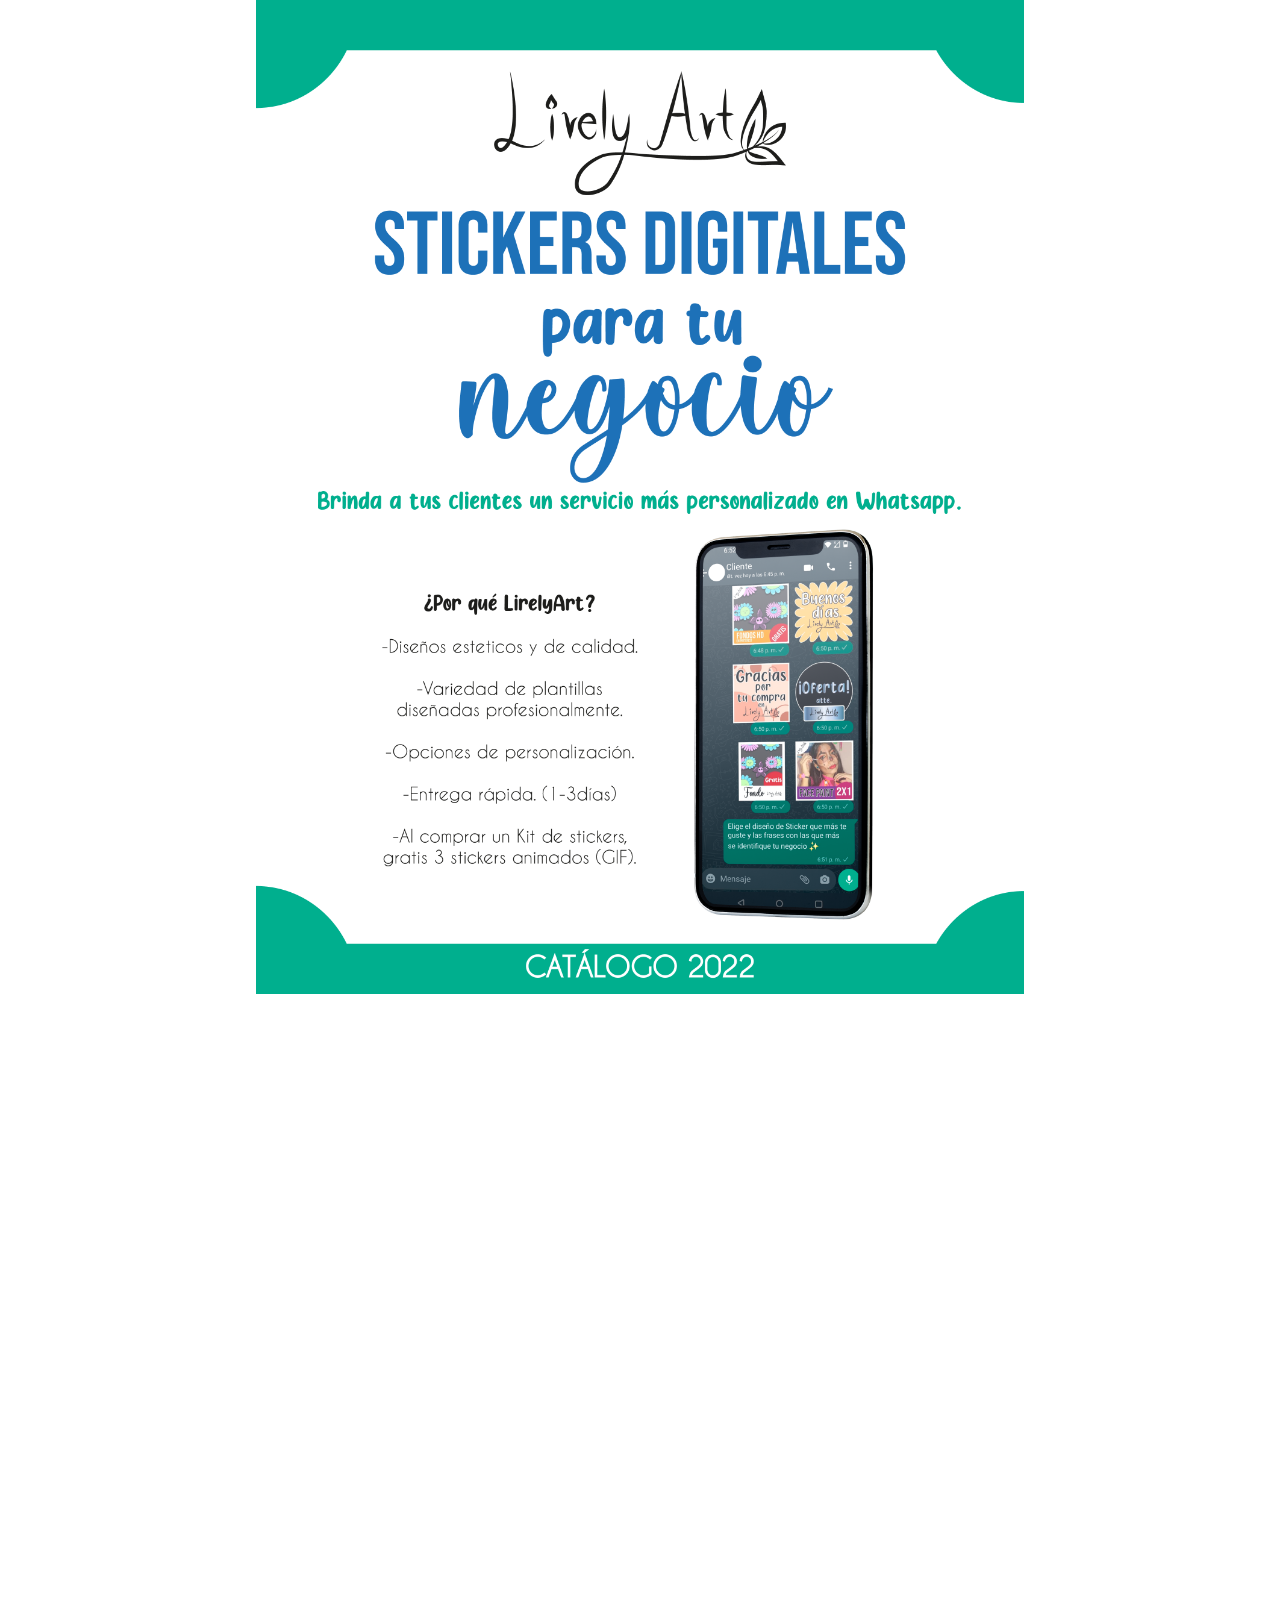
<file: catalogo.html>
<!DOCTYPE html>
<html lang="en">
<head>
    <meta charset="UTF-8">
    <meta http-equiv="X-UA-Compatible" content="IE=edge">
    <meta name="viewport" content="width=device-width, initial-scale=1.0">
    <link rel="stylesheet" href="css/imgpdf.css">
    <link href="https://unpkg.com/aos@2.3.1/dist/aos.css" rel="stylesheet">
    <title>CATALOGO STICKERS 2022</title>
</head>
<body>

<div class="principal-content">
    <ul class="list-img">
        <li><img src="catalogo/Página-01.png" alt=""></li>
        <li data-aos="fade-right"><img src="catalogo/Página-02.png" alt=""></li>
        <li data-aos="fade-left"><img src="catalogo/Página-03.png" alt=""></li>
        <li data-aos="fade-right"><img src="catalogo/Página-04.png" alt=""></li>
        <li data-aos="fade-left"><img src="catalogo/Página-05.png" alt=""></li>
        <li data-aos="fade-right"><img src="catalogo/Página-06.png" alt=""></li>
        <li data-aos="fade-left"><img src="catalogo/Página-07.png" alt=""></li>
        <li data-aos="zoom-in"><img src="catalogo/Página-08.png" alt=""></li>
    </ul>
</div>

<script src="https://unpkg.com/aos@2.3.1/dist/aos.js"></script>
<script>
    AOS.init();
  </script>
</body>
</html>
</file>
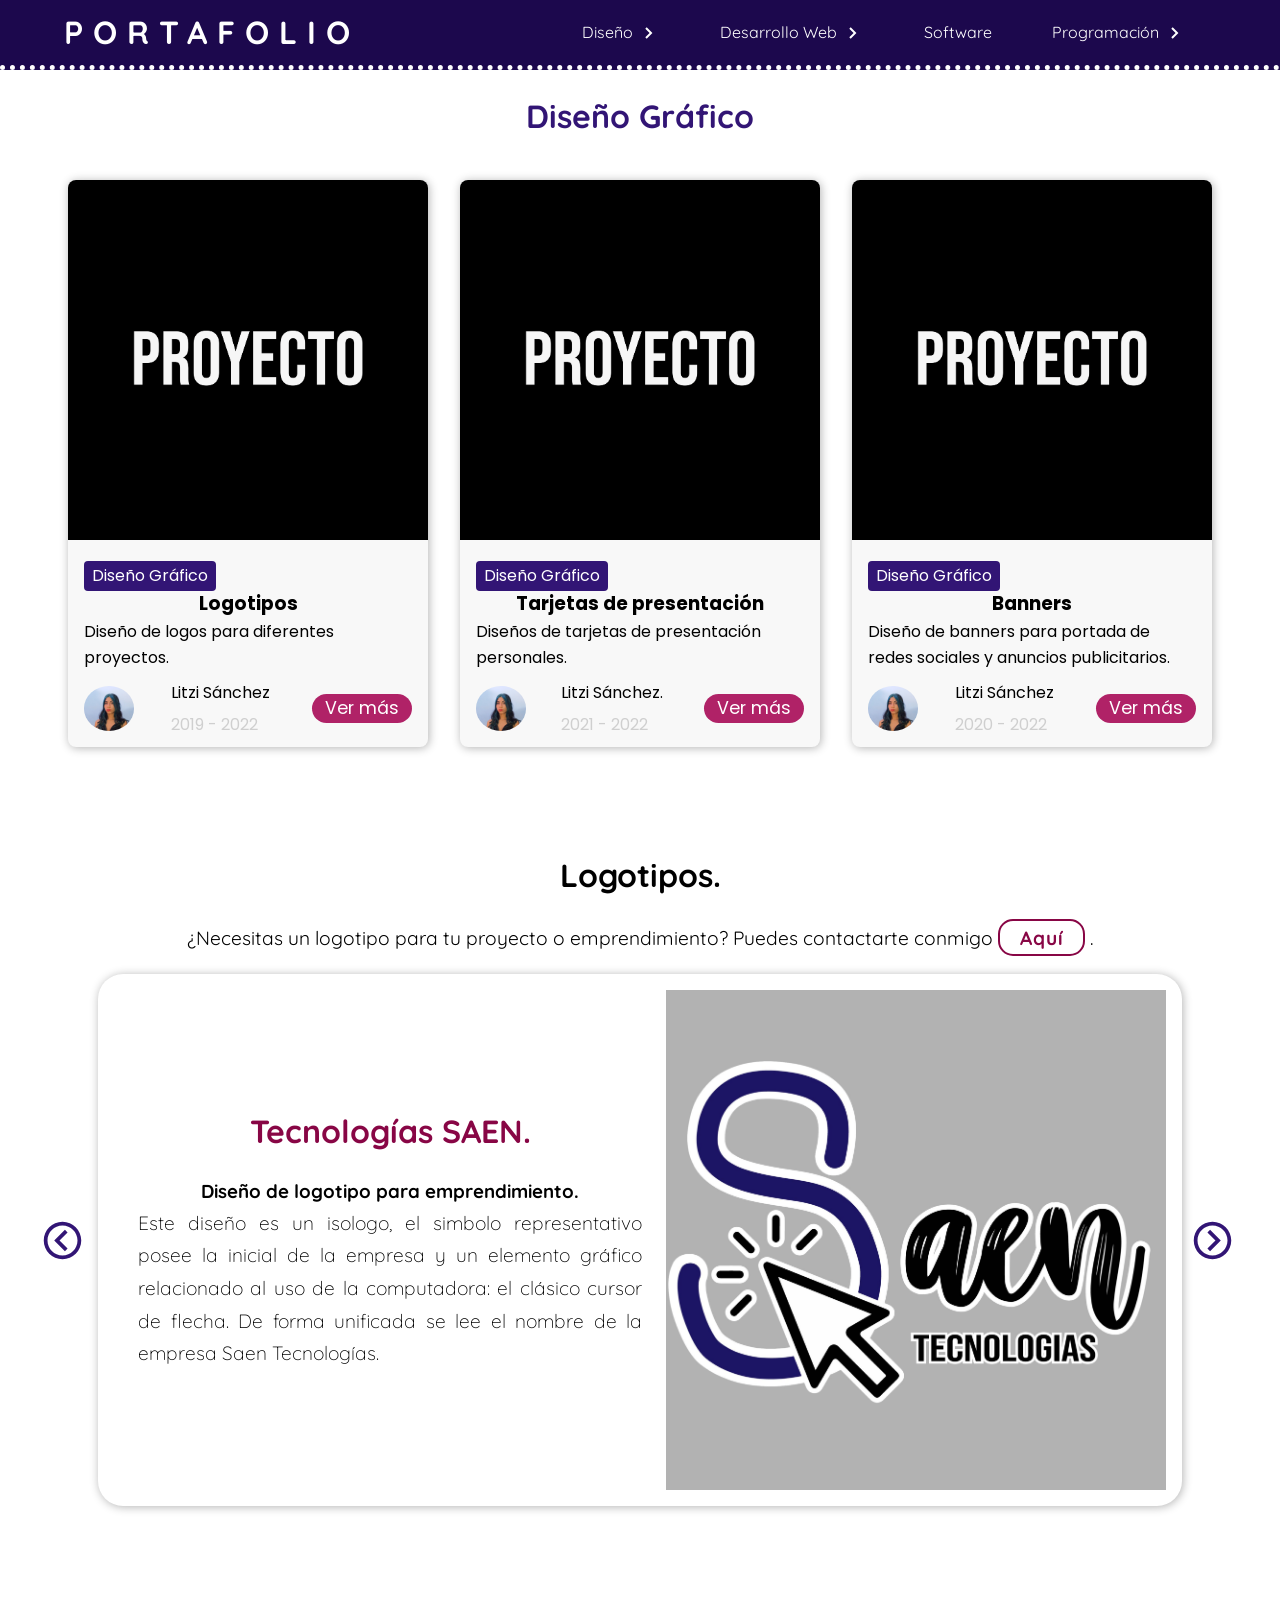
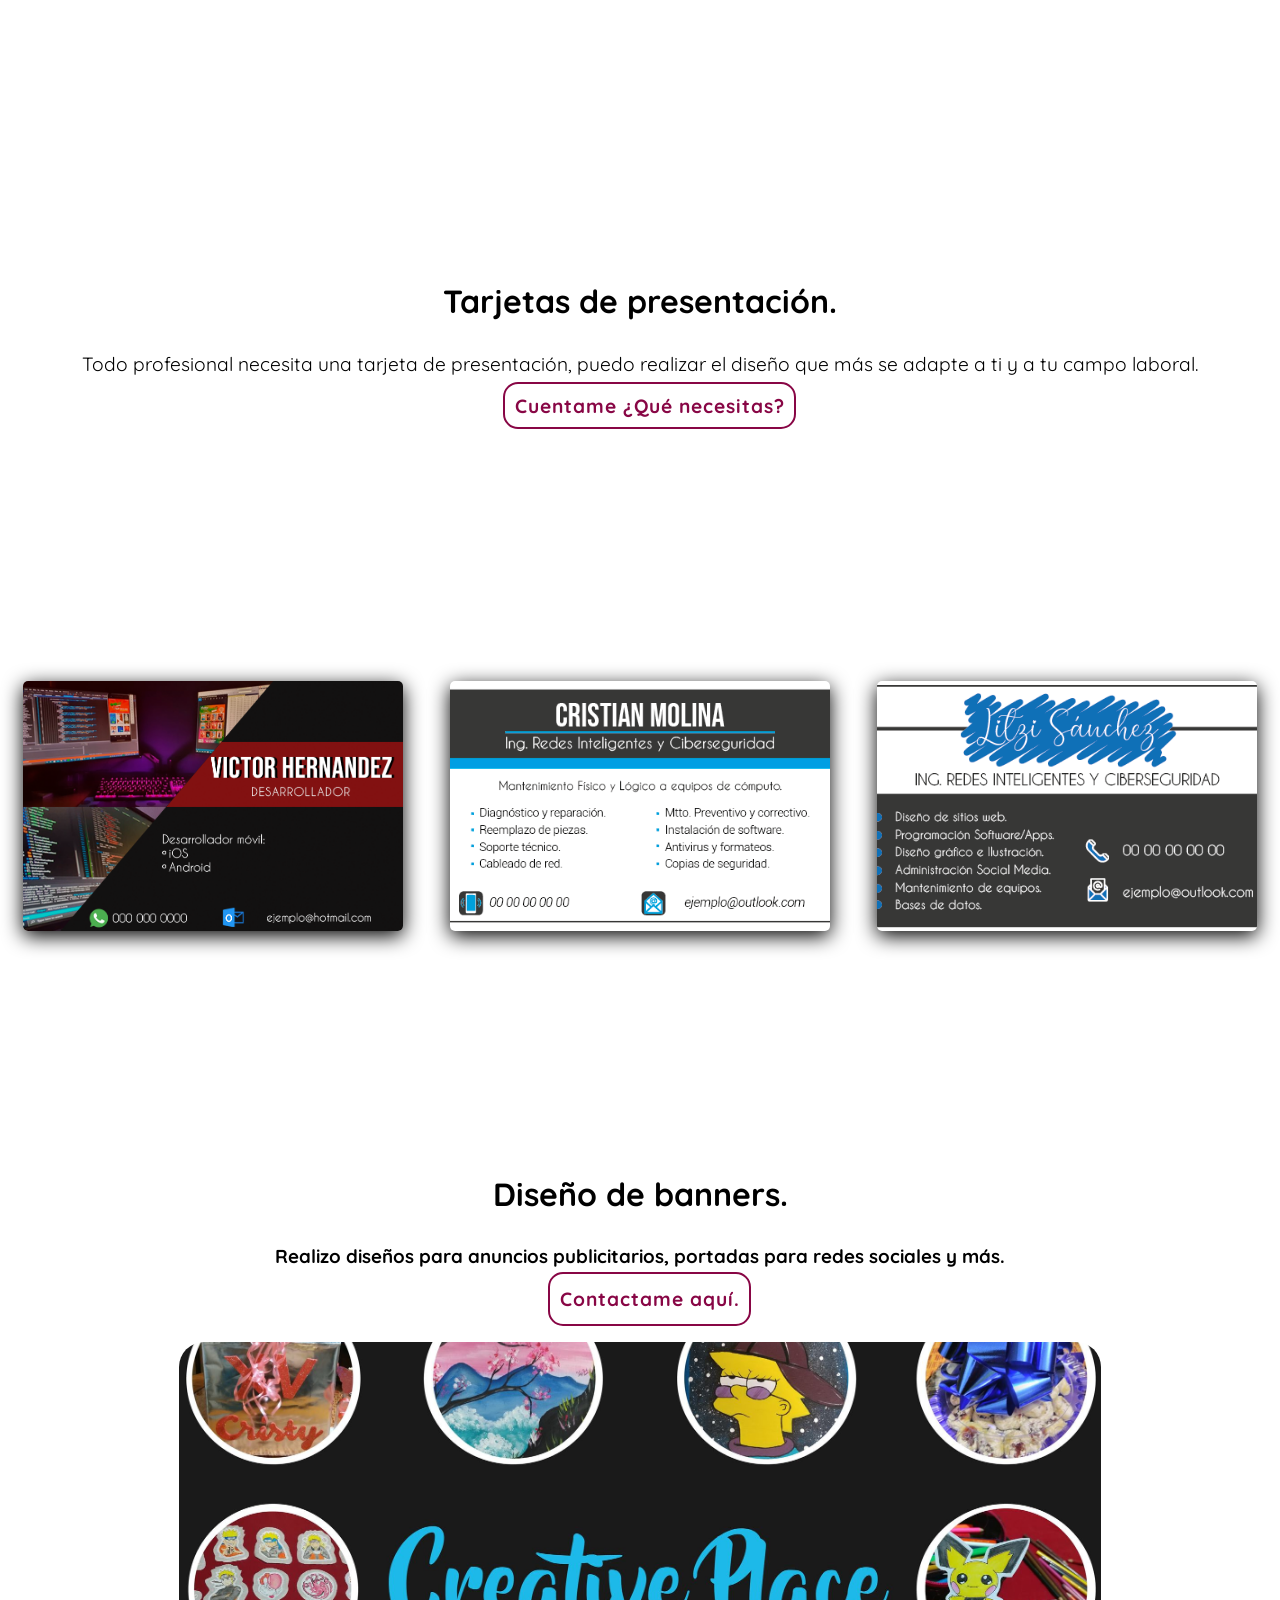
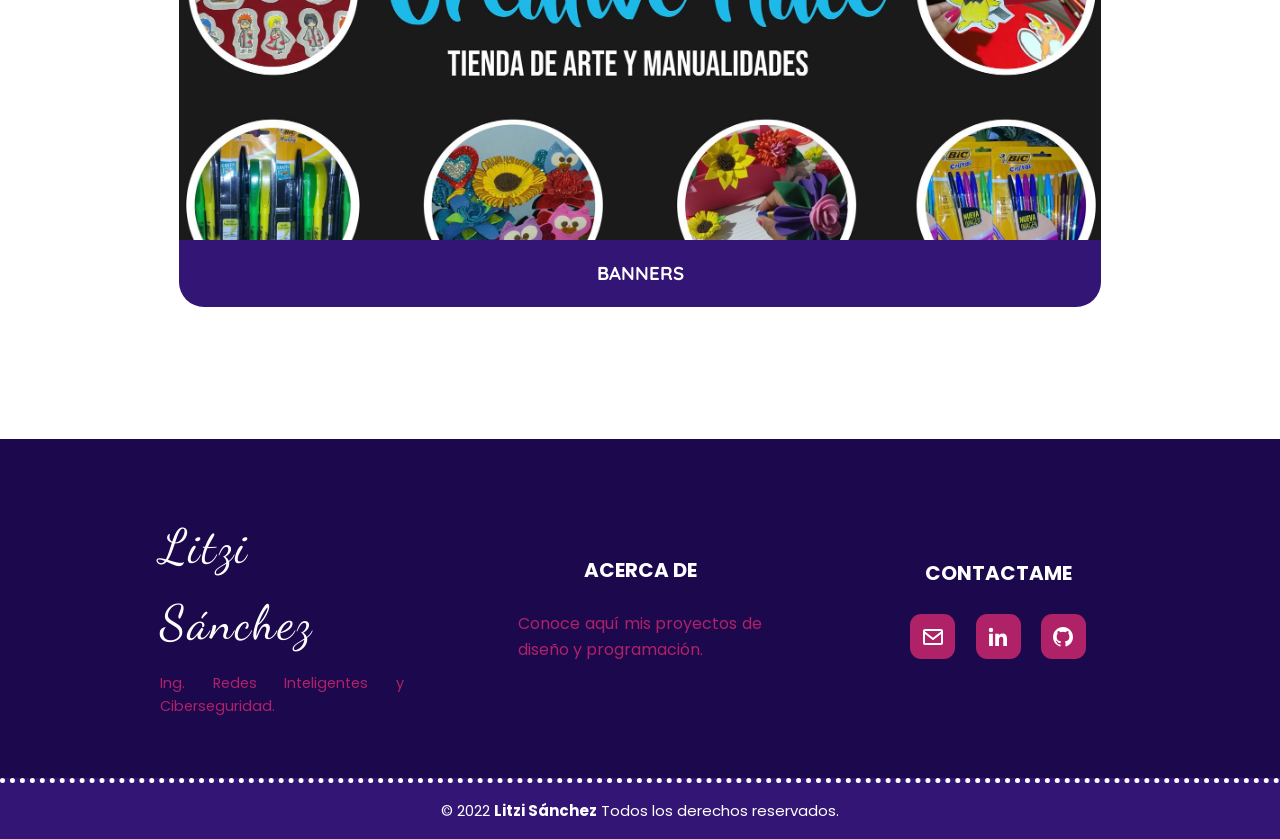
<file: diseno_grafico.html>
<!DOCTYPE html>
<html lang="en">
<head>
    <meta charset="UTF-8">
    <meta http-equiv="X-UA-Compatible" content="IE=edge">
    <meta name="viewport" content="width=device-width, initial-scale=1.0">
    <link rel="shortcut icon" href="icons/home-heart.svg" type="image/x-icon">
    <link rel="stylesheet"href="https://cdnjs.cloudflare.com/ajax/libs/animate.css/4.1.1/animate.min.css"/>  <!-- Libreria de anime CSS -->
    <link rel="stylesheet" href="css/normalize.css"> <!-- Fichero para normalizar estilos entre navegadores -->
    <link rel="stylesheet" href="css/style_menu.css">
    <link rel="stylesheet" href="css/style.css">
    <link rel="stylesheet" href="css/style_footer.css">
    <link rel="stylesheet" href="css/card.css">
    <link rel="stylesheet" href="css/slider.css">
    <link rel="stylesheet" href="css/flicard.css">
    <title>Litzi Sánchez</title>
</head>
<body>
    <!-- Menu pricipal -->
    <nav class="menu">
        <section class="menu_container">
            <a href="index.html"><h1 class="menu_logo">PORTAFOLIO</h1></a>

            <ul class="menu_links">
    
                <li class="menu_item menu_item--show">
                    <a href="#" class="menu_link">Diseño<img src="icons/down-arrow.svg" alt="" class="menu_arrow"> </a>
                    <ul class="menu_nesting">
                        <li class="menu_inside">
                            <a href="diseno_grafico.html" class="menu_link menu_link--inside">Gráfico</a>
                        </li>
                        <li class="menu_inside">
                            <a href="#" class="menu_link menu_link--inside">Ilustración</a>
                        </li>
                        <li class="menu_inside">
                            <a href="#" class="menu_link menu_link--inside">User Interface</a>
                        </li>
                    </ul>
                </li>
    
                <li class="menu_item menu_item--show">
                    <a href="#" class="menu_link">Desarrollo Web <img src="icons/down-arrow.svg" alt="" class="menu_arrow"></a>
                    <ul class="menu_nesting">
                        <li class="menu_inside">
                            <a href="#" class="menu_link menu_link--inside">Aprende con Leo</a>
                        </li>
                        <li class="menu_inside">
                            <a href="#" class="menu_link menu_link--inside">BPTamps Automotriz</a>
                        </li>
                        <li class="menu_inside">
                            <a href="#" class="menu_link menu_link--inside">TMAT3 Robotica</a>
                        </li>
                    </ul>
                </li>

                <li class="menu_item">
                    <a href="#" class="menu_link">Software</a>
                    <ul class="menu_nesting">
                        <li class="menu_inside">
                            <a href="#" class="menu_link menu_link--inside">Desktop</a>
                        </li>
                        <li class="menu_inside">
                            <a href="#" class="menu_link menu_link--inside">App Móvil</a>
                        </li>
                    </ul>
                </li>

                <li class="menu_item menu_item--show">
                    <a href="#" class="menu_link">Programación <img src="icons/down-arrow.svg" alt="" class="menu_arrow"></a>
                    <ul class="menu_nesting">
                        <li class="menu_inside">
                            <a href="#" class="menu_link menu_link--inside">Vex V5</a>
                            <a href="#" class="menu_link menu_link--inside">Python</a>
                        </li>
                        </li>
                    </ul>
                </li>

            </ul>
            <div class="menu_hamburguer">
                <img src="icons/menu.svg" alt="" class="menu_img">
            </div>
        </section>
    </nav>

<!-- Cards con enlace a los proyectos-->
<section class="contenido">
    <H1 class="animate__animated animate__zoomIn">Diseño Gráfico</H1>
    <div class="card-wrap">
    <!-- Opc1 -->
        <article class="card">
            <header class="header-card">
                <img src="img/Ejemplos-01.png" alt="">
            </header>
            <footer class="footer-card">
                <div class="categoria-card">
                    <span>Diseño Gráfico</span>
                    <div class="texto-card">
                        <h3>Logotipos</h3>
                        <p>Diseño de logos para diferentes proyectos.</p>
                    </div>
                    <div class="perfil-card">
                        <div class="img-perfil-card">
                            <img src="img/me.jpg" alt="">
                        </div>
                        <div class="text-perfil-card">
                            <span>Litzi Sánchez</span>
                            <span>2019 - 2022</span>
                        </div>
                        <a href="#logotipos" class="btn_card"> Ver más</a>
                    </div>
                </div>
            </footer>
        </article>
        <!-- Opc 2 -->
        <article class="card">
            <header class="header-card">
                <img src="img/Ejemplos-01.png" alt="">
            </header>
            <footer class="footer-card">
                <div class="categoria-card">
                    <span>Diseño Gráfico</span>
                    <div class="texto-card">
                        <h3>Tarjetas de presentación</h3>
                        <p>Diseños de tarjetas de presentación personales.</p>
                    </div>
                    <div class="perfil-card">
                        <div class="img-perfil-card">
                            <img src="img/me.jpg" alt="">
                        </div>
                        <div class="text-perfil-card">
                            <span>Litzi Sánchez.</span>
                            <span>2021 - 2022</span>
                        </div>
                        <a href="#tarjetas" class="btn_card"> Ver más</a>
                    </div>
                </div>
            </footer>
        </article>
        <!-- Opc 3 -->
        <article class="card">
            <header class="header-card">
                <img src="img/Ejemplos-01.png" alt="">
            </header>
            <footer class="footer-card">
                <div class="categoria-card">
                    <span>Diseño Gráfico</span>
                    <div class="texto-card">
                        <h3>Banners</h3>
                        <p>Diseño de banners para portada de redes sociales y anuncios publicitarios.</p>
                    </div>
                    <div class="perfil-card">
                        <div class="img-perfil-card">
                            <img src="img/me.jpg" alt="">
                        </div>
                        <div class="text-perfil-card">
                            <span>Litzi Sánchez</span>
                            <span>2020 - 2022</span>
                        </div>
                        <a href="#banners" class="btn_card"> Ver más</a>
                    </div>
                </div>
            </footer>
        </article>
    
    </div>
</section>

<!-- Slider de proyecto 1-->
<section class="slider" id="logotipos">
    <div class="slider_textos">
        <h1>Logotipos.</h1>
        <p>¿Necesitas un logotipo para tu proyecto o emprendimiento? Puedes contactarte conmigo <a href="index.html#contactame">Aquí</a> . </p>
    </div>
    <div class="slider__container container">
        <img src="icons/left_arrow.svg" alt="" class="slider__arrow" id="before">
    
        <section class="slider__body slider__body--show" data-id="1"> <!-- Vista1 -->
            <div class="slider__texts">
                <h2 class="title" id="principal">Tecnologías SAEN.</h2>
                <h3>Diseño de logotipo para emprendimiento.</h3>
                <p class="slider__text">
                    Este diseño es un isologo, el simbolo representativo posee la inicial de la empresa y un elemento gráfico relacionado al uso de la computadora: el clásico cursor de flecha. De forma unificada se lee el nombre de la empresa Saen Tecnologías.
                </p>
            </div>
            <figure class="slider__picture">
                <img src="img/diseno/saen-03.jpg" alt="" class="slider__img">
            </figure>
        </section>

        <section class="slider__body" data-id="2"> <!-- Vista2 -->
            <div class="slider__texts">
                <h2 class="title" id="principal">Proyecto: Aprende con Leo el Leoncito.</h2>
                <h3>Diseño de logotipo y mascota de proyecto.</h3>
                <p class="slider__text">
                    Diseño de imagotipo enfocado al ámbito de educación, esta pensado para un público infantil: la paleta de colores busca ser alergre y acorde con la mascota del proyecto, utilizando una tipografia de aspecto tierno.
                </p>
            </div>
            <figure class="slider__picture">
                <img src="img/diseno/Leo-01.jpg" alt="" class="slider__img">
            </figure>
        </section>

        <section class="slider__body" data-id="3"> <!-- Vista2 -->
            <div class="slider__texts">
                <h2 class="title">Proyecto: Loteria Mexicana AR.</h2>
                <h3>Diseño de logotipo e icono de aplicación.</h3>
                <p class="slider__text">
                    Diseño de isologo con colores tradicionales de la cultura mexicana, tipografia de estilo pixelart que incluye el icono de la aplicación de realidad aumentada desarrollado.
                </p>
            </div>
            <figure class="slider__picture">
                <img src="img/diseno/loteriaar-02.jpg" alt="" class="slider__img">
            </figure>
        </section>

        <section class="slider__body" data-id="4"> <!-- Vista3 -->
            <div class="slider__texts">
                <h2 class="title">Negocio: Lirely Art.</h2>
                <h3>Diseño de logotipo.</h3>
                <p class="slider__text">
                    El diseño de este logotipo esta integrado por trazos de un pincel digital de estilo tinta, por lo que la tipografía es original. El diseño de la i hace alusion a un pincel, y los elementos decorativos a la naturaleza lo cual es un elemento escencial en las obras de la artista.
                </p>
            </div>
            <figure class="slider__picture">
                <img src="img/diseno/LirelyArt-01.jpg" alt="" class="slider__img">
            </figure>
        </section>

        <section class="slider__body" data-id="5"> <!-- Vista4 -->
            <div class="slider__texts">
                <h2 class="title">Negocio: Miawxtore.</h2>
                <h3>Diseño de logotipo e imagen de perfil.</h3>
                <p class="slider__text">
                   En este logotipo se ha utilizado una tipografia de fuente semi-cursiva con la integración de formas como circulos y un corazon, esto para brindar mayor personalizad a la marca. Se crearon tambien los elementos graficos empleandos para la imagen del perfil. 
                </p>
            </div>
            <figure class="slider__picture">
                <img src="img/diseno/miawxtore_img.png" alt="" class="slider__img">
            </figure>
        </section>

        <img src="icons/right_arrow.svg" alt="" class="slider__arrow" id="after">
    </div>
</section>

<!-- TARJETAS GIRATORIAS Proyecto 2 -->
<section class="tarjetas" id="tarjetas">
    <div class="titulo_section">
        <h1>Tarjetas de presentación.</h1>
        <p>Todo profesional necesita una tarjeta de presentación, puedo realizar el diseño que más se adapte a ti y a tu campo laboral.</p>
        <p> <a href="">Cuentame ¿Qué necesitas?</a></p>
    </div>
    <div class="tarjetas_body">
        <div class="tarjeta">
            <div class="face front">
                <img src="img/diseno/Tarjeta3.png" alt="">
            </div>
            <div class="face back">
            <h3>2021.</h3>
                <p>Diseño con estilo tecnológico para desarrollador de aplicaciones.</p>
                <div class="link">
                    <a href="index.html#contactame">Me interesa</a>
                </div>
            </div>
        </div>
        
        <div class="tarjeta">
            <div class="face front">
                <img src="img/diseno/Tarjeta1-01.png" alt="">
            </div>
            <div class="face back">
            <h3>2022.</h3>
                <p>Diseño de estilo minimalista para profesional de servicios computacionales.</p>
                <div class="link">
                    <a href="index.html#contactame">Me interesa</a>
                </div>
            </div>
        </div>
        
        <div class="tarjeta">
            <div class="face front">
                <img src="img/diseno/Tarjeta2-01.png" alt="">
            </div>
            <div class="face back">
            <h3>2022.</h3>
                <p>Diseño creativo enfocado a servicios de tecnología.</p>
                <div class="link">
                    <a href="index.html#contactame">Me interesa</a>
                </div>
            </div>
        </div>
    </div>
   
</section>


<!-- Slider de proyecto 3 -->
<div class="aslider" id="banners">
    <h1 >Diseño de banners.</h1>
    <h3>Realizo diseños para anuncios publicitarios, portadas para redes sociales y más. </h3>
    <a href="index.html#contactame">Contactame aquí.</a>
    <div class="aslider__img position">
    </div>
    <h3 class="aslider__text"></h3>
</div>

<!-- Footer -->
    <footer class="pie-pagina">
        <div class="grupo-1">
            <div class="box">
                    <a href="index.html">
                        <h1>Litzi Sánchez</h1>
                        <p>Ing. Redes Inteligentes y Ciberseguridad.</p>
                    </a>
            </div>

            <div class="box">
                <h2>ACERCA DE</h2>
                <p>Conoce aquí mis proyectos de diseño y programación.</p>
            </div>
            
            <div class="box">
                <h2>CONTACTAME</h2>
                <div class="red-social">
                    <a href="mailto:litzi.saen@outlook.com" target="_blank"><img src="icons/email.svg" alt="correo"></a>
                    <a href="https://www.linkedin.com/in/litzi-yarely-s%C3%A1nchez-enr%C3%ADquez-a19793151/" target="_blank"><img src="icons/linkedin.svg" alt="linkedin"></a>
                    <a href="https://github.com/litzisanchez" target="_blank"><img src="icons/github.svg" alt="github"></a>
                </div>
            </div>
        </div>
        <div class="grupo-2">
            <small>&copy; 2022 <b>Litzi Sánchez</b> Todos los derechos reservados.</small>
        </div>
    </footer>

    <script src="js/menu.js"></script>
    <script src="https://unpkg.com/aos@2.3.1/dist/aos.js"></script> <!--Script de AOS e inicilaizar-->
   <script>
        AOS.init();
      </script>
    
    <script src="js/slider.js"></script>
</body>
</html>
</file>
<file: css/imgpdf.css>
*{
    margin: 0;
    padding: 0;
}
.principal-content{
    width: 100%;
    height: 100%;
    display: flex;
    flex-direction: column;
    align-items: center;
    justify-content: center;
}
.list-img{
    width: 60%;
    display: flex;
    flex-direction: column;
    align-items: center;
    justify-content: center;
}
.list-img li{
    list-style-type: none;
    padding-bottom: 1em;
}
li img{
    width: 100%;
}

@media  screen and (max-width:800px) {
    .list-img{
        width: 100%;
    }
 }
</file>
<file: css/style_menu.css>
@import url('https://fonts.googleapis.com/css2?family=Poppins:wght@200;400;700&display=swap');

body{
    font-family: 'Poppins', sans-serif;
}

.menu{
    background-color: #1c084d;
    width: 100%;
    color: #FFF;
    height: 70px;
    position: fixed;
    top: 0;
    /*position: relative;*/
    z-index: 1;
    border-bottom: 5px dotted #FFF;
}

.menu_container{
    display: flex;
    justify-content: space-between;
    align-items: center;
    width: 90%;
    max-width: 1200px;
    height: 100%;
    margin: 0 auto;
}

.menu_links{
    height: 100%;
    transition: transform .5s;
    display: flex;
}

.menu_item{
    list-style:none;
    position: relative;
    height: 100%;
    --clip: polygon(0 0, 100% 0, 100% 0, 0 0);
    --transform:rotate(-90deg);
}

.menu_item:hover{
    --clip: polygon(0 0, 100% 0, 100% 100%, 0% 100%);
    --transform:rotate(0);
}

.menu_link{
    color: #FFF;
    text-decoration: none;
    padding: 0 30px;
    display: flex;
    height: 100%;
    align-items: center;
}

.menu_link:hover{
    background-color: #321575;
}

.menu_arrow{
    transform: var(--transform);
    transition: transform .3s;
    display: block;
    margin-left: 3px;
}

.menu_nesting{
    list-style: none;
    transition: clip-path .3s;
    clip-path: var(--clip);
    position: absolute;
    right: 0;
    bottom: 0;
    width: max-content;
    transform: translateY(100%);
    background-color:#260d61;
}

.menu_link--inside{
    padding: 30px 100px 30px 20px;
}

.menu_link--inside:hover{
    background-color: #321575;
}

.menu_hamburguer{
    height: 100%;
    display: flex;
    align-items: center;
    padding: 0 15px;
    cursor: pointer;
    display:none;
}
.menu_img{
    display: block;
    width: 36px;
}
.menu_container a{
    text-decoration: none;
    color: #FFF;
}
.menu_container a h1{
    letter-spacing: 10px;
    font-weight: bold;
}

@media (max-width:800px){
    .menu_container h1{
        font-size: 1.5rem;
    }
    .menu_hamburguer{
        display: flex;
    }
    
    .menu_item{
        --clip:0;
        overflow: hidden;
    }

    .menu_item--active{
        --transform: rotate(0);
        --background: #321575;
    }

    .menu_item--show{
        background-color: var(--background);
    }

    .menu_links{
        position: fixed;
        max-width: 95%;
        width: 100%;
        top: 70px;
        bottom: 0;
        right: 0;
        background-color: #321575;
        overflow-y: auto;
        display: grid;
        grid-auto-rows: max-content;
        transform: translateX(100%);
    }
    .menu_links--show{
        transform: unset;
        width: 100%;
    }
    
    .menu_link{
        padding: 25px 0px;
        padding-left: 30px;
        height: auto;
    }
    .menu_arrow{
        margin-left: auto;
        margin-right: 20px;
    }
    .menu_nesting{
        display: grid;
        position: unset;
        width: 100%;
        transform: translateY(0);
        height: 0;
        transition: height .3s;
    }
    .menu_link--inside{
        width: 80%;
        margin-left: auto;
        border-left: 4px dotted #FFF;
    }
}
</file>
<file: css/style.css>
@import url('https://fonts.googleapis.com/css2?family=Quicksand:wght@300;500&display=swap');

*{
    margin: 0;
    padding: 0;
    box-sizing: border-box;
    scroll-behavior: smooth;
}

body{
    font-family: 'Quicksand', sans-serif;
    line-height: 1.6;
    display: flex;
    flex-direction: column;
    align-items: center;
    justify-content: center;
}

.flex{
    display: flex;
}
</file>
<file: css/style_footer.css>
@import url('https://fonts.googleapis.com/css2?family=Poppins:wght@200;400;700&display=swap');

@import url('https://fonts.googleapis.com/css2?family=Dancing+Script&display=swap');

footer{
    font-family: 'Poppins', sans-serif;
    display: flex;
    align-items: center;
    justify-content: center;
    flex-direction: column;
}

.pie-pagina{
    width: 100%;
    height: 100%;
    background: #1c084d;
}
.pie-pagina .grupo-1 .box{
    
    display: flex;
    justify-content: center;
    align-items: center;
    flex-direction: column;
    padding-left: 2em;
    padding-right: 2em;
    border-radius: 25px;
    padding-bottom: 15px;
    padding-top: 15px;
}

.pie-pagina .grupo-1 .box p{
    text-align: justify;
    color: #b02267;
}
.pie-pagina .grupo-1{
    width: 80%;
    margin: 0;
    display: grid;
    grid-template-columns: repeat(3, 1fr);
    grid-gap: 50px;
    padding: 45px 0;
}

.pie-pagina .grupo-1 .box a{
    width: 100%;
    height: 100%;
    display: flex;
    justify-content: center;
    align-items: center;
    text-decoration: none;
    flex-direction: column;
}

.pie-pagina .grupo-1 .box a h1{
    color:#FFF;
    font-weight: 100;
    letter-spacing: 2px;
    font-family: 'Dancing Script', sans-serif;
    font-size: 3em;
    margin-bottom: 10px;
    margin-top: 10px;
    }      

.pie-pagina .grupo-1 .box a p{
    font-size: 0.9em;
    color: #b02267;
    }   

.pie-pagina .grupo-1 .box h2{
    color: #FFF;
    margin-bottom: 25px;
    font-size: 20px;
}
.pie-pagina .grupo-1 .box b{
    color: #EFEFEF;
    margin-bottom: 10px;
}

.pie-pagina .grupo-1 .red-social{
    width: 80%;
    display: flex;
    justify-content: space-around;
    align-items: center;
}
.pie-pagina .grupo-1 .red-social a{
    text-decoration: none;
    width: 45px;
    height: 45px;
    background-color: #b02267;
    transition: all 300ms ease;
    border-radius: 25%;
    display: flex;
    justify-content: center;
    align-items: center;
}
.pie-pagina .grupo-1 .red-social a:hover{
  background-color: #880645;
}

.pie-pagina .grupo-2{
    width: 100%;
    background-color: #321575;
    padding: 15px 10px;
    text-align: center;
    color: #FFF;
    border-top: 5px dotted #FFF;
}
.pie-pagina .grupo-2 small{
    font-size: 15px;
}

@media screen and (max-width:800px){
    .pie-pagina .grupo-1{
        width: 80%;
        grid-template-columns: repeat(1, 1fr);
        grid-gap: 2em;
    }

    .pie-pagina .grupo-1 .red-social{
        width: 60%;
    }
    .pie-pagina .grupo-1 .box figure a img{
        width: 50%;
        } 
    .pie-pagina .grupo-1 .box h2{
        font-size: 1em;
    }
    .pie-pagina .grupo-1 .box p{
        font-size: 0.9em;
    }
    .pie-pagina .grupo-2 small{
        font-size: 0.8em;
    }
}
</file>
<file: css/card.css>
.contenido{
    display: flex;
    flex-direction: column;
    align-items: center;
    padding-top: 70px;
}
.contenido h1{
    color: #321575;
}
.card-wrap{
    width: 100%;
    display: flex;
    align-items: center;
    justify-content: center;
    flex-flow: wrap;
}
.card{
max-width: 360px;
background-color: #F8F8F8;
border-radius: 8px;
margin: 1rem;
transition: all 300ms ease;
box-shadow: 1px 1px 10px rgba(0, 0, 0, 0.3);
}
.card:hover{
    box-shadow: 1px 1px 20px rgba(0, 0, 0, 0.5);
    transform: translateY(-3%);
}

.header-card img{
border-radius: 8px 8px 0 0;
height: auto;
width: 100%;
}

.categoria-card{
    margin-top: 1rem;
}
.categoria-card span{
    background-color: #321575;
    color: #FFF;
    padding: .2rem .5rem;
    border-radius: 4px;
}
.card footer{
    width: 100%;
    padding: 0 1rem;
}
.perfil-card{
    display: flex;
    align-items: center;
    justify-content: space-between;
}

.img-perfil-card{
    display: flex;
}
.img-perfil-card img{
    width: 50px;
    margin: 1rem 1rem 1rem 0;
    border-radius: 50%;
}
.text-perfil-card{
    display: flex;
    flex-flow: column;
}
.text-perfil-card span{
    color: #000;
    background-color: transparent;
}
.text-perfil-card span:nth-child(2){
    color: #CFCFCF;
}
.perfil-card a{
    width: 100px;
    background-color: #b02267;
    text-align: center;
    text-decoration: none;
    font-size: 1.1em;
    color: #FFF;
    border-radius: 15px;
    margin-left: 1.2em;
}

.perfil-card a:hover{
    background-color: #880645 ;
}
</file>
<file: css/slider.css>
/*SLIDER PARA CONTENIDO 1: Imagen y Texto*/

.slider{
    min-height: 100vh;
   padding-top: 50px;
    display: flex;
    flex-direction: column;
    align-items: center;
    margin: 1em 1em;
}
.slider__container{
    width: 100%;
    max-width: 1200px;
    margin: 0 auto;
    overflow: hidden;
    display: grid;
    grid-template-columns: 50px 1fr 50px;
    align-items: center;
    gap: .5em;
    padding-top: 1em;
    padding-bottom: 2.5em;
}

.slider__body{
    grid-column: 2/3;
    grid-row: 1/2;
    opacity: 0;
    pointer-events: none;
    display: grid;
    grid-template-columns: 1fr max-content;
    align-items: center;
    transition: all 500ms ease;
    border-radius: 25px;
    padding: 1em 1em;
    background-color: #FFF;
    box-shadow: 1px 1px 10px rgba(0, 0, 0, 0.3);
}
.slider_textos{
    text-align: center;
}
.slider p{
    font-size: 1.2em;
    padding-bottom: 0.25em;
}
.slider a{
    text-decoration: none;
    border-radius: 15px;
    border: #880645 2px solid;
    color: #880645;
    background-color: #FFF;
    padding: 0.25em 1em;
    font-weight: bold;
    letter-spacing: 1px;
}
.slider a:hover{
    color: #FFF;
    background-color: #880645;
}

.slider__body--show{
    opacity: 1;
    pointer-events: unset;
}
.title{
    font-size: 2rem;
    margin-bottom: 20px;
    color: #321575;
    text-align: center;
}
#principal{
    color: #880645;
    border-radius: 25px;
    text-align: center;
}
.slider__texts{
    padding: 1em 1.5em;
    text-align: justify;
}
.slider__text{
    font-weight: 300;
    font-size: 20px;
    line-height: 1.7;
}
.slider__picture{
    display: flex;
    align-items: center;
    justify-content: center;
}

.slider__img{
    width: 500px;
    height: 500px;
    object-fit: cover;
    display: block;
    margin: 0 auto;
}

.slider__arrow{
    cursor: pointer;
    width: 90%;
}

.slider__arrow:nth-child(2){
    justify-self: end;
}

@media (max-width: 1200px){
    .slider__body{
        grid-template-columns: 1fr;
        grid-template-rows: max-content 1fr;
        padding: .25em .25em;
    }
    .slider__picture{
        grid-row: 2/2;
    }
    .slider__img{
        width: 80%;
        height: 420px;
    }
}

@media (max-width: 600px){
    .slider__img{
        height: 250px;
        width: 250px;
    }
    .slider__text{
        font-size: 18px;
        line-height: 1.5;
    }
    .slider_textos p{
        margin-left: 2em;
        margin-right: 2em;
    }
}

/* SLIDER PARA IMAGENES Y TEXTO DESCRIPTIVO, AUTOMATICO INFINITO */
.aslider{
    height: 100vh;
    padding-top: 70px;
    width: 80%;
    background-color: #321575;
    display: flex;
    flex-direction: column;
    align-items: center;
    justify-content: center;
    border-radius: 25px;
    background-color: #FFF;
    margin-bottom: 6em;
}
.aslider h1,h3{
    padding-left: 2em;
    padding-right: 2em;
    text-align: center;
}
.aslider a{
 text-decoration: none;
 padding: 0.5em 0.5em;
 border-radius: 15px;
 margin-left: 1em;
 color: #880645;
 background-color: #FFF;
 border: #880645 2px solid;
 font-weight: bold;
 letter-spacing: 1px;
 font-size: 1.2em;
}
.aslider a:hover{
    color: #FFF;
 background-color: #880645;
}
.aslider__img{
    margin-top: 1em;
    background-image: url(../img/diseno/banner1.jpg);
    background-size: cover;
    background-position: center;
    height: 60%;
    width: 90%;
    border-radius: 25px 25px  0px 0px;
    animation: animate 15s linear infinite;
}

@keyframes animate{
    20%{
        background-image: url(../img/diseno/banner1.jpg);
    }
    40%{
        background-image: url(../img/diseno/banner2.png);
    }
    60%{
        background-image: url(../img/diseno/banner3.jfif);
    }
    80%{
        background-image: url(../img/diseno/banner4.png);
    }
    100%{
        background-image: url(../img/diseno/miawxtore.png);
    }
}

.aslider__text{
    width: 90%;
    background-color: #321575;
    border-radius: 0px 0px 25px 25px;
    padding: 1em 1em;
    text-align: center;
    color: #FFF;

}
.aslider__text:after{
    content: "BANNERS";
    animation: animate_text 15s linear infinite;
}

@keyframes animate_text{
    20%{
        content: "Imagen para anuncio publicitario en redes sociales.";
    }
    40%{
        content: "Portada de Facebook para el proyecto Aprende con Leo el leoncito.";
    }
    60%{
        content: "Portada para página de facebook.";
    }
    80%{
        content: "Portada de canal de Youtube de equipo de robótica.";
    }
    100%{
        content: "Portada de Facebook para tienda digital.";
    }
}

@media screen and (max-width:1200px){
    .aslider{
        width: 100%;
    }
    .aslider__img{
        height: 300px;
    }
}
@media screen and (max-width:600px){
    
    .aslider__img{
        height: 250px;
    }
}
</file>
<file: css/flicard.css>
.tarjetas{
    width: 100%;
    min-height: 100vh;
    display: flex;
    flex-direction: column;
    align-items: center;
    justify-content: space-around;
    margin-top: 3em;
}
.tarjetas_body{
    width: 100%;
    display: flex;
    align-items: center;
    justify-content: space-around;
}
.tarjeta{
    position: relative;
    width: 380px;
    height: 250px;
    margin-top: 1.5em;
}
.tarjeta .face{
    position: absolute;
    width: 100%;
    height: 100%;
    backface-visibility: hidden;
    border-radius: hidden;
    transition: .5s;
    border-radius: 5px;
    box-shadow: 0 5px 20px #000;
}

.tarjeta .front{
    transform: perspective(600px) rotateY(0deg);
}

.tarjeta .front img {
    position: absolute;
    width: 100%;
    height: 100%;
    object-fit: cover;
    border-radius: 5px;
}

.tarjeta .back{
    transform: perspective(600px) rotateY(180deg);
    background: #321575;;
    padding: 15px;
    color: #f3f3f3;
    display: flex;
    flex-direction: column;
    justify-content: space-between;
    text-align: center;
}

.tarjeta .back .link{
    border-top: solid 1px #f3f3f3;
    padding-top: 1em;
    height: 50px;
}
.tarjeta .back .link a{
    color: #f3f3f3;
    text-decoration: none;
    background-color: #1c084d;;
    border: #FFF 2px solid;
    padding: .5em .5em;
    border-radius: 5px;
    font-weight: bold;
    letter-spacing: 1px;
}
.tarjeta .back .link a:hover{
    color: #1c084d;;
    background-color: #FFF;
}
.tarjeta .back h3{
    font-size: 30px;
    margin-top: 20px;
    letter-spacing: 2px;
}
.tarjeta .back p{
    letter-spacing: 1px;
}
.tarjeta:hover .front{
    transform: perspective(600px) rotateY(180deg);
}
.tarjeta:hover .back{
    transform: perspective(600px) rotateY(360deg);
}

.titulo_section{
    text-align: center;
}

.titulo_section p{
    font-size: 1.2em;
    margin-bottom: 0.6em;
}
.titulo_section a{
    text-decoration: none;
    padding: 0.5em 0.5em;
    border-radius: 15px;
    margin-left: 1em;
    color: #880645;
    background-color: #FFF;
    border: #880645 2px solid;
    font-weight: bold;
    letter-spacing: 1px;
   }
   .titulo_section a:hover{
       color: #FFF;
    background-color: #880645;
   }

@media screen and (max-width:1200px){
    .tarjetas{
        height: 120vh;
    }
    .tarjetas_body{
        height: 100%;
        flex-direction: column;
        justify-content: space-between;
    }
    .tarjeta{
        height: 250px;
    }
}
</file>
